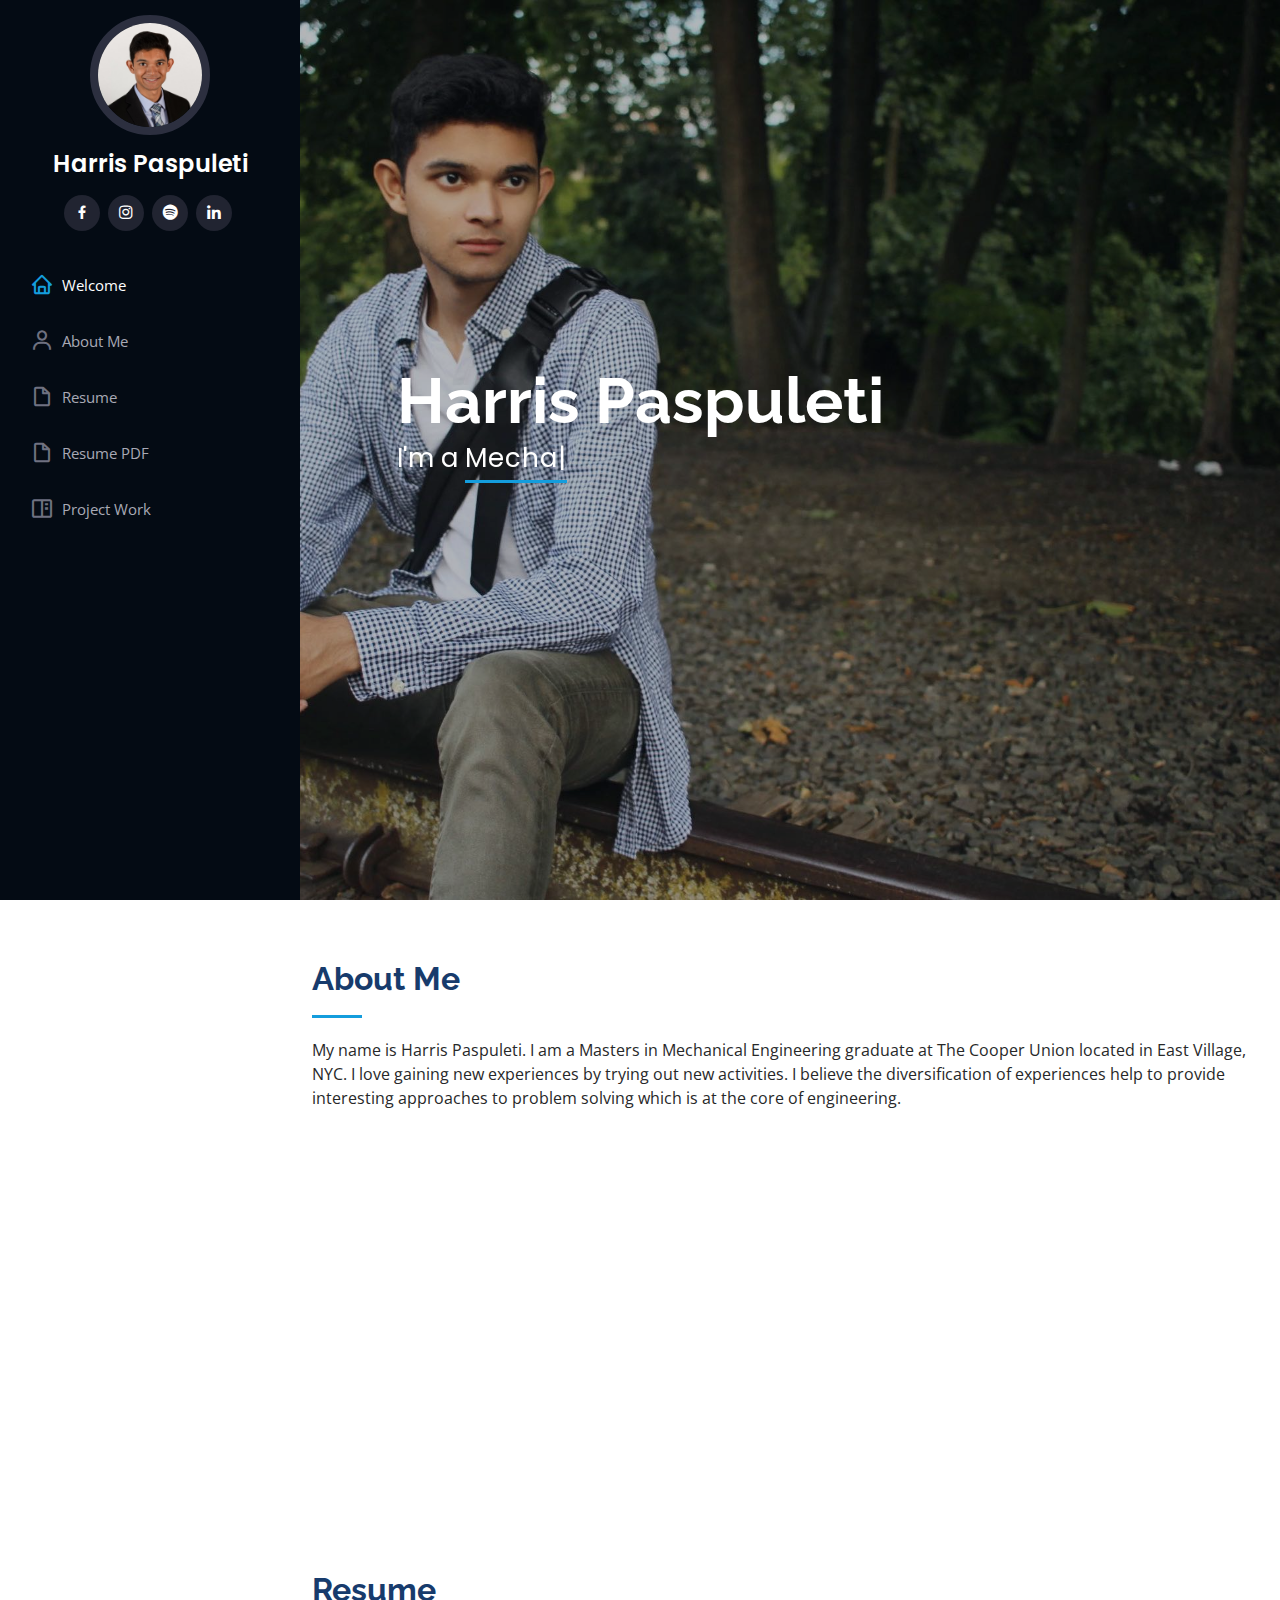
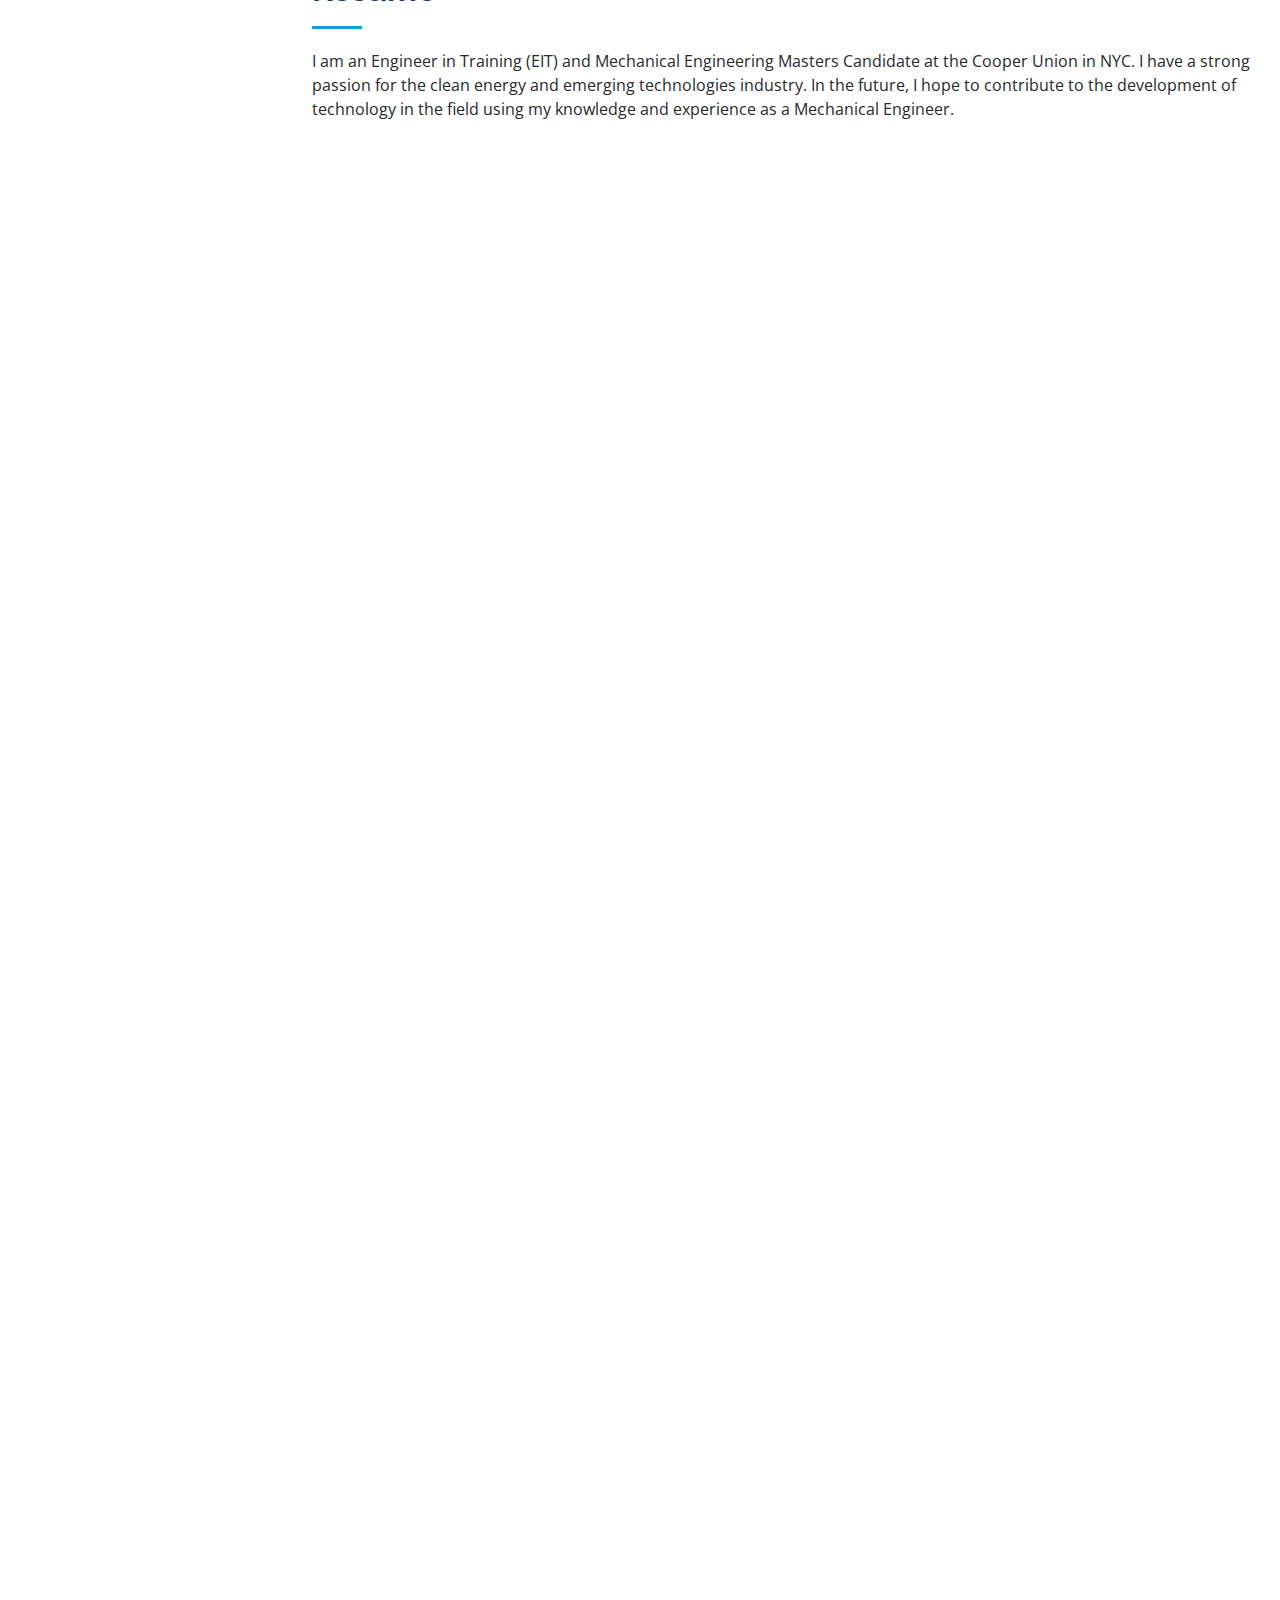
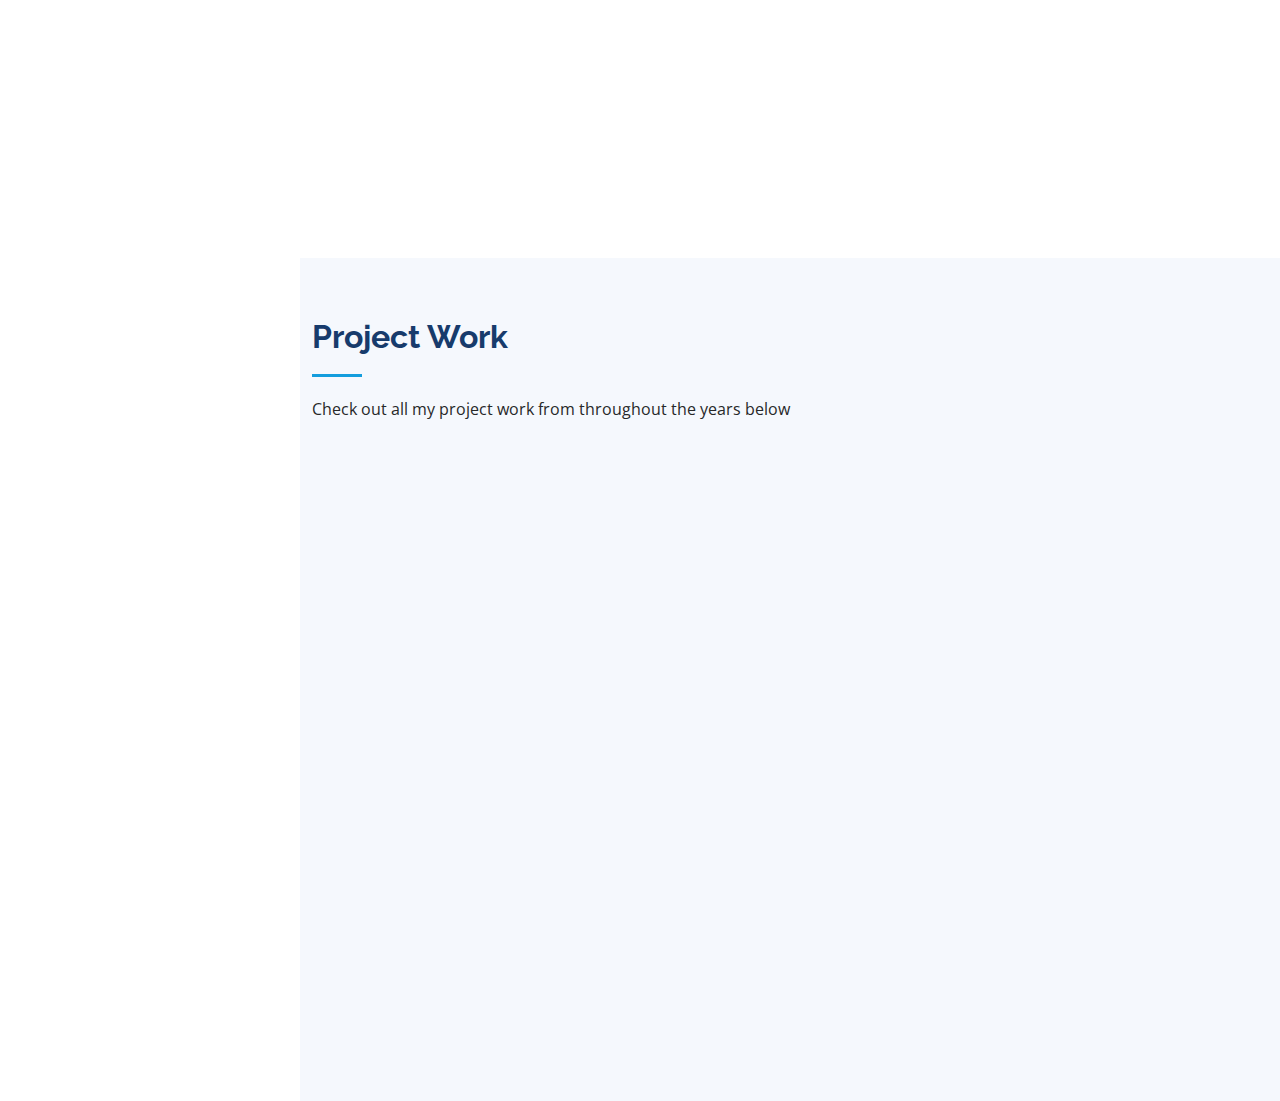
<file: index.html>
<!DOCTYPE html>
<html lang="en">

<head>

	<!-- Global site tag (gtag.js) - Google Analytics -->
<script async src="https://www.googletagmanager.com/gtag/js?id=G-LVFBW3X6BW"></script>
<script>
  window.dataLayer = window.dataLayer || [];
  function gtag(){dataLayer.push(arguments);}
  gtag('js', new Date());

  gtag('config', 'G-LVFBW3X6BW');
</script>
	
  <meta charset="utf-8">
  <meta content="width=device-width, initial-scale=1.0" name="viewport">

  <title>Harris Paspuleti</title>
  <meta content="" name="description">
  <meta content="" name="keywords">

  <!-- Favicons -->
  <link href="assets/img/favicon.ico" rel="icon">
  

  <!-- UNCHANGED Google Fonts -->
  <link href="https://fonts.googleapis.com/css?family=Open+Sans:300,300i,400,400i,600,600i,700,700i|Raleway:300,300i,400,400i,500,500i,600,600i,700,700i|Poppins:300,300i,400,400i,500,500i,600,600i,700,700i" rel="stylesheet">

  <!-- UNCHANGED Vendor CSS Files -->
  <link href="assets/vendor/aos/aos.css" rel="stylesheet">
  <link href="assets/vendor/bootstrap/css/bootstrap.min.css" rel="stylesheet">
  <link href="assets/vendor/bootstrap-icons/bootstrap-icons.css" rel="stylesheet">
  <link href="assets/vendor/boxicons/css/boxicons.min.css" rel="stylesheet">
  <link href="assets/vendor/glightbox/css/glightbox.min.css" rel="stylesheet">
  <link href="assets/vendor/swiper/swiper-bundle.min.css" rel="stylesheet">

  <!-- UNCHAGED Template Main CSS File -->
  <link href="assets/css/style.css" rel="stylesheet">

  <!-- =======================================================
  * Template Name: iPortfolio - v3.0.1
  * Template URL: https://bootstrapmade.com/iportfolio-bootstrap-portfolio-websites-template/
  * Author: BootstrapMade.com
  * License: https://bootstrapmade.com/license/
  ======================================================== -->
</head>

<body>

  <!-- ======= Mobile nav toggle button ======= -->
  <i class="bi bi-list mobile-nav-toggle d-xl-none"></i>

  <!-- ======= Header ======= -->
  <header id="header">
    <div class="d-flex flex-column">

      <div class="profile">
        <img src="assets/img/profile-img.jfif" alt="" class="img-fluid rounded-circle">
        <h1 class="text-light"><a href="index.html">Harris Paspuleti</a></h1>
        <div class="social-links mt-3 text-center">
          <a href="https://www.facebook.com/harris.paspuleti" class="facebook"><i class="bx bxl-facebook"></i></a>
          <a href="https://www.instagram.com/paspu_litty/" class="instagram"><i class="bx bxl-instagram"></i></a>
		  <a href="https://open.spotify.com/user/harris.paspuleti?si=lon7ifcKSuaYJnwD_OWwWg" class="spotify"><i class="bx bxl-spotify"></i></a>
          <a href="https://www.linkedin.com/in/harrispaspuleti/" class="linkedin"><i class="bx bxl-linkedin"></i></a>
		  
		  <!-- SOCIAL HANDLES NOT USED
		  <a href="#" class="twitter"><i class="bx bxl-twitter"></i></a>
		  <a href="#" class="google-plus"><i class="bx bxl-skype"></i></a>
		  -->
        </div>
      </div>

      <nav id="navbar" class="nav-menu navbar">
        <ul>
          <li><a href="#hero" class="nav-link scrollto active"><i class="bx bx-home"></i> <span>Welcome</span></a></li>
          <li><a href="#about" class="nav-link scrollto"><i class="bx bx-user"></i> <span>About Me</span></a></li>
          <li><a href="#resume" class="nav-link scrollto"><i class="bx bx-file-blank"></i> <span>Resume</span></a></li>
          <li><a href="Harris_Paspuleti_Resume.pdf" download="Harris_Paspuleti_Resume"><i class="bx bx-file-blank"></i> <span>Resume PDF</span></a></li>
		  <li><a href="#portfolio" class="nav-link scrollto"><i class="bx bx-book-content"></i> <span>Project Work</span></a></li>
<!--      UNUSED SECTIONS
		  <li><a href="#services" class="nav-link scrollto"><i class="bx bx-server"></i> <span>Services</span></a></li>
          <li><a href="#contact" class="nav-link scrollto"><i class="bx bx-envelope"></i> <span>Contact</span></a></li>
-->
		</ul>
      </nav><!-- .nav-menu -->
    </div>
  </header><!-- End Header -->

  <!-- ======= Hero Section ======= -->
  <section id="hero" class="d-flex flex-column justify-content-center align-items-center">
    <div class="hero-container" data-aos="fade-in">
      <h1>Harris Paspuleti</h1>
      <p>I'm a <span class="typed" data-typed-items="Mechanical Engineer, Math and Science Tutor, Student Banker, Resident Assistant, Designer, Fractal"></span></p>
    </div>
  </section><!-- End Hero -->

  <main id="main">

    <!-- ======= About Section ======= -->
    <section id="about" class="about">
      <div class="container">

        <div class="section-title">
          <h2>About Me</h2>
          <p>My name is Harris Paspuleti. I am a Masters in Mechanical Engineering graduate at The Cooper Union located in East Village, NYC. 
		  I love gaining new experiences by trying out new activities. I believe the diversification of experiences help to provide interesting approaches to problem solving which is
		  at the core of engineering.</p>
        </div>

        <div class="row">
          <div class="col-lg-4" data-aos="fade-right">
            <img src="assets/img/profile.JPG" class="img-fluid" alt="">
          </div>
          <div class="col-lg-8 pt-4 pt-lg-0 content" data-aos="fade-left">
            <h3>Mechanical Engineer</h3>
            <p class="font-italic">
              My passion for Mechanical Engineering lies in clean energy and emerging technologies. In the future, I hope to produce meaningful work that will aid in the development of clean energy technology.             
		</p>
			<!-- UNUSED ABOUT ME INFORMATION
            <div class="row">
              <div class="col-lg-6">
                <ul>
                  <li><i class="bi bi-chevron-right"></i> <strong>Birthday:</strong> <span>1 May 1995</span></li>
                  <li><i class="bi bi-chevron-right"></i> <strong>Website:</strong> <span>www.example.com</span></li>
                  <li><i class="bi bi-chevron-right"></i> <strong>Phone:</strong> <span>+123 456 7890</span></li>
                  <li><i class="bi bi-chevron-right"></i> <strong>City:</strong> <span>New York, USA</span></li>
                </ul>
              </div>
              <div class="col-lg-6">
                <ul>
                  <li><i class="bi bi-chevron-right"></i> <strong>Age:</strong> <span>30</span></li>
                  <li><i class="bi bi-chevron-right"></i> <strong>Degree:</strong> <span>Master</span></li>
                  <li><i class="bi bi-chevron-right"></i> <strong>PhEmailone:</strong> <span>email@example.com</span></li>
                  <li><i class="bi bi-chevron-right"></i> <strong>Freelance:</strong> <span>Available</span></li>
                </ul>
              </div>
            </div>
			-->
			<h3>Passions</h3>
            <p class="font-italic">
              In my free time, you can find me tutoring Math and Science topics to local highschool students, dancing hip-hop with my dance team, playing volleyball on my college club
			  team, or spending quality time with friends. My diverse hobbies are a reflection of myself as I enjoy mixing it up and not living the same day twice. I enjoy keeping myself
			  busy and observe that I produce more meaningful work in an organized environment.
            </p>
          </div>
        </div>

      </div>
    </section><!-- End About Section -->

    <!-- ======= Facts Section ======= -->
<!-- UNUSED SECTION
	<section id="facts" class="facts">
      <div class="container">

        <div class="section-title">
          <h2>Facts</h2>
          <p>Magnam dolores commodi suscipit. Necessitatibus eius consequatur ex aliquid fuga eum quidem. Sit sint consectetur velit. Quisquam quos quisquam cupiditate. Et nemo qui impedit suscipit alias ea. Quia fugiat sit in iste officiis commodi quidem hic quas.</p>
        </div>

        <div class="row no-gutters">

          <div class="col-lg-3 col-md-6 d-md-flex align-items-md-stretch" data-aos="fade-up">
            <div class="count-box">
              <i class="bi bi-emoji-smile"></i>
              <span data-purecounter-start="0" data-purecounter-end="232" data-purecounter-duration="1" class="purecounter"></span>
              <p><strong>Happy Clients</strong> consequuntur quae</p>
            </div>
          </div>

          <div class="col-lg-3 col-md-6 d-md-flex align-items-md-stretch" data-aos="fade-up" data-aos-delay="100">
            <div class="count-box">
              <i class="bi bi-journal-richtext"></i>
              <span data-purecounter-start="0" data-purecounter-end="521" data-purecounter-duration="1" class="purecounter"></span>
              <p><strong>Projects</strong> adipisci atque cum quia aut</p>
            </div>
          </div>

          <div class="col-lg-3 col-md-6 d-md-flex align-items-md-stretch" data-aos="fade-up" data-aos-delay="200">
            <div class="count-box">
              <i class="bi bi-headset"></i>
              <span data-purecounter-start="0" data-purecounter-end="1453" data-purecounter-duration="1" class="purecounter"></span>
              <p><strong>Hours Of Support</strong> aut commodi quaerat</p>
            </div>
          </div>

          <div class="col-lg-3 col-md-6 d-md-flex align-items-md-stretch" data-aos="fade-up" data-aos-delay="300">
            <div class="count-box">
              <i class="bi bi-people"></i>
              <span data-purecounter-start="0" data-purecounter-end="32" data-purecounter-duration="1" class="purecounter"></span>
              <p><strong>Hard Workers</strong> rerum asperiores dolor</p>
            </div>
          </div>

        </div>

      </div>
    </section>
END OF UNUSED SECTION --> 
	<!-- End Facts Section -->

    <!-- ======= Skills Section ======= -->
<!--BEGINNING OF UNUSED SECTION
    <section id="skills" class="skills section-bg">
      <div class="container">

        <div class="section-title">
          <h2>Skills</h2>
          <p>Magnam dolores commodi suscipit. Necessitatibus eius consequatur ex aliquid fuga eum quidem. Sit sint consectetur velit. Quisquam quos quisquam cupiditate. Et nemo qui impedit suscipit alias ea. Quia fugiat sit in iste officiis commodi quidem hic quas.</p>
        </div>

        <div class="row skills-content">

          <div class="col-lg-6" data-aos="fade-up">

            <div class="progress">
              <span class="skill">HTML <i class="val">100%</i></span>
              <div class="progress-bar-wrap">
                <div class="progress-bar" role="progressbar" aria-valuenow="100" aria-valuemin="0" aria-valuemax="100"></div>
              </div>
            </div>

            <div class="progress">
              <span class="skill">CSS <i class="val">90%</i></span>
              <div class="progress-bar-wrap">
                <div class="progress-bar" role="progressbar" aria-valuenow="90" aria-valuemin="0" aria-valuemax="100"></div>
              </div>
            </div>

            <div class="progress">
              <span class="skill">JavaScript <i class="val">75%</i></span>
              <div class="progress-bar-wrap">
                <div class="progress-bar" role="progressbar" aria-valuenow="75" aria-valuemin="0" aria-valuemax="100"></div>
              </div>
            </div>

          </div>

          <div class="col-lg-6" data-aos="fade-up" data-aos-delay="100">

            <div class="progress">
              <span class="skill">PHP <i class="val">80%</i></span>
              <div class="progress-bar-wrap">
                <div class="progress-bar" role="progressbar" aria-valuenow="80" aria-valuemin="0" aria-valuemax="100"></div>
              </div>
            </div>

            <div class="progress">
              <span class="skill">WordPress/CMS <i class="val">90%</i></span>
              <div class="progress-bar-wrap">
                <div class="progress-bar" role="progressbar" aria-valuenow="90" aria-valuemin="0" aria-valuemax="100"></div>
              </div>
            </div>

            <div class="progress">
              <span class="skill">Photoshop <i class="val">55%</i></span>
              <div class="progress-bar-wrap">
                <div class="progress-bar" role="progressbar" aria-valuenow="55" aria-valuemin="0" aria-valuemax="100"></div>
              </div>
            </div>

          </div>

        </div>

      </div>
    </section>
END OF UNUSED SECTION-->
	<!-- End Skills Section -->

    <!-- ======= Resume Section ======= -->
    <section id="resume" class="resume">
      <div class="container">

        <div class="section-title">
          <h2>Resume</h2>
          <p>I am an Engineer in Training (EIT) and Mechanical Engineering Masters Candidate at the Cooper Union in NYC. I have a strong passion for the clean energy and emerging technologies industry. In the future, I hope to contribute to the development of technology in the field using my knowledge
		  and experience as a Mechanical Engineer. </p>
        </div>

        <div class="row">
          <div class="col-lg-6" data-aos="fade-up">
            <h3 class="resume-title">Sumary</h3>
            <div class="resume-item pb-0">
              <h4>Harris Paspuleti</h4>
              <p><em>Innovative and goal-driven Mechanical Engineer with 1+ year of experience in Mechanical, Electrical, and Plumbing construction design from initial concept to final, polished deliverable.</em></p>
              <ul>
                <li>Located in the Tri-State Area</li>
                <li>(973) 902-6585</li>
                <li>paspul@cooper.edu</li>
              </ul>
            </div>

            <h3 class="resume-title">Education</h3>
			<div class="resume-item">
              <h4>Master of Engineering in Mechanical Engineering</h4>
              <h5>2021 - 2022</h5>
              <p><em>The Cooper Union, New York, NY</em></p>
              <p>Obtained a Master's Degree in Mechanical Engineering in May 2022. </p>
            </div
			<!-- Literally have no clue why I need to include this below -->
            <div class="resume-item">
              <h4>Bachelor of Engineering in Mechanical Engineering</h4>
              <h5>2017 - 2021</h5>
              <p><em>The Cooper Union, New York, NY</em></p>
              <p>Awarded a Half-Tuition and the Estelle Daniel Maggin Scholarship. Developed a fundamental understanding of mechanical engineering and explored a variety of robotics related courses.</p>
            </div>
            <div class="resume-item">
              <h4>High School Graduate</h4>
              <h5>2013 - 2017</h5>
              <p><em>Livingston Highschool, Livingston, NJ</em></p>
              <p>High honor roll student. Competed in FIRST Tech Challenge Robotics competition, Science Olympiad, and Future Business Leaders of America
			  competitions on the World, State, and National level respectively.</p>
            </div>
          </div>
          <div class="col-lg-6" data-aos="fade-up" data-aos-delay="100">
            <h3 class="resume-title">Professional Experience</h3>
            <div class="resume-item">
              <h4>Mechanical Engineer</h4>
              <h5>May 2021 - Present</h5>
              <p><em>Jacobs Engineering Group, New York, NY </em></p>
              <ul>
                <li>Design self-sanitizing HVAC systems for 10 COVID-19 testing and vaccination sites in the NYC region.</li>
                <li>Conduct and document multidisciplinary tunnel and fire life safety reports.</li>
                <li>Use BIM software to design and catalog NYC metro networks.</li>
              </ul>
            </div>
		  
            <div class="resume-item">
              <h4>Engineering Aid</h4>
              <h5>May 2020 - May 2021</h5>
              <p><em>The Port Authority of New York &amp New Jersey, New York, NY </em></p>
              <ul>
                <li>Develop ”As Built” drawings and keep track of progress of the site through Daily Narratives and pictures.</li>
                <li>Manage in field operations and contractors at the World Trade Center site.</li>
                <li>Conduct monthly audits for a $1,500,000 Work Order.</li>
                <li>Process time and material slips for contractors.</li>
              </ul>
            </div>
		  
            <div class="resume-item">
              <h4>Resident Assistant</h4>
              <h5>June 2020 - Present</h5>
              <p><em>Cooper Union Residence Hall, New York, NY</em></p>
              <ul>
                <li>Assist in supervising residents and responding to complaints,reports,requests and emergencies.</li>
                <li>Facilitates resolution of disagreements between residents.</li>
                <li>Enforces university and residence hallrules and regulations.</li>
                </ul>
            </div>
			<div class="resume-item">
              <h4>Student Banker</h4>
              <h5>March 2020 - Present</h5>
              <p><em>Cooper Union Student Affairs Office, New York, NY</em></p>
              <ul>
                <li>Allocate a budget of $75,000 to over 50 college clubs.</li>
                <li>Manage reimbursement and funding requests throughout the year.</li>
                <li>Update online platform to convey news and policy changes.</li>
                </ul>
            </div>
			<div class="resume-item">
              <h4>Math &amp Science Tutor</h4>
              <h5>September 2018 - Present</h5>
              <p><em>Grace Church School, New York, NY</em></p>
              <ul>
                <li>Tutor high school students in STEM related subjects.</li>
                <li>Maintain a continuous and detailed record of students’ progress.</li>
                <li>Suggest alternative methods to help students comprehend their coursework.</li>
				<li>Specialization in advanced physics and all courses of math.</li>
                </ul>
            </div>
          </div>
        </div>

      </div>
    </section><!-- End Resume Section -->

    <!-- ======= Portfolio Section ======= -->
    <section id="portfolio" class="portfolio section-bg">
      <div class="container">

        <div class="section-title">
          <h2>Project Work</h2>
          <p>Check out all my project work from throughout the years below</p>
        </div>

        <div class="row" data-aos="fade-up">
          <div class="col-lg-12 d-flex justify-content-center">
            <ul id="portfolio-flters">
              <li data-filter="*" class="filter-active">All</li>
              <li data-filter=".filter-Cooper">Cooper Union</li>
              <li data-filter=".filter-Livingston">Highschool</li>
              <li data-filter=".filter-Fun">Fun</li>
            </ul>
          </div>
        </div>

        <div class="row portfolio-container" data-aos="fade-up" data-aos-delay="100">
<!-- W-airable AIR QUALITY MONITOR INVENTION FACTORY -->
          <div class="col-lg-4 col-md-6 portfolio-item filter-Cooper">
            <div class="portfolio-wrap">
              <img src="assets/img/portfolio/portfolio-wairable.JPG" class="img-fluid" alt="">
              <div class="portfolio-links">
                <a href="assets/img/portfolio/portfolio-wairable.JPG" data-gallery="portfolioGallery" class="portfolio-lightbox" title="Designed, invented, and patented the W-airable Air Quality Monitor to aid first responders in hazardous environments"><i class="bx bx-plus"></i></a>
                <a href="portfolio-wairable.html" title="W-airable Air Quality Monitor"><i class="bx bx-link"></i></a>
              </div>
            </div>
          </div>
<!-- LANCER ROBOTICS -->
          <div class="col-lg-4 col-md-6 portfolio-item filter-Livingston">
            <div class="portfolio-wrap">
              <img src="assets/img/portfolio/portfolio-ftcrobot.jpg" class="img-fluid" alt="">
              <div class="portfolio-links">
                <a href="assets/img/portfolio/portfolio-ftcrobot.jpg" data-gallery="portfolioGallery" class="portfolio-lightbox" title="FTC World Competition 3 time Think Award winner 2015-2017"><i class="bx bx-plus"></i></a>
                <a href="portfolio-robotics.html" title="FTC Robotics"><i class="bx bx-link"></i></a>
              </div>
            </div>
          </div>
<!-- COOPER RUBIK'S CUBE -->
          <div class="col-lg-4 col-md-6 portfolio-item filter-Cooper">
            <div class="portfolio-wrap">
              <img src="assets/img/portfolio/portfolio-coopercube.jpg" class="img-fluid" alt="">
              <div class="portfolio-links">
                <a href="assets/img/portfolio/portfolio-coopercube.jpg" data-gallery="portfolioGallery" class="portfolio-lightbox" title="Manufacturer on Cooper Union's World Record Rubik's Cube Project"><i class="bx bx-plus"></i></a>
                <a href="portfolio-coopercube.html" title="Cooper Union World Record Rubik's Cube Project"><i class="bx bx-link"></i></a>
              </div>
            </div>
          </div>
<!-- TRANSTIBIAL PROSTHETIC LEG -->
          <div class="col-lg-4 col-md-6 portfolio-item filter-Cooper">
            <div class="portfolio-wrap">
              <img src="assets/img/portfolio/portfolio-prosthetic.png" class="img-fluid" alt="">
              <div class="portfolio-links">
                <a href="assets/img/portfolio/portfolio-prosthetic.png" data-gallery="portfolioGallery" class="portfolio-lightbox" title="Developed a Low-Cost Transtibial Prosthetic Leg for patients in Soroti, Uganda"><i class="bx bx-plus"></i></a>
                <a href="portfolio-prosthetic.html" title="Transtibial Prosthetic Leg"><i class="bx bx-link"></i></a>
              </div>
            </div>
          </div>
<!-- PRINCETON MEDICAL HACKATHON -->
          <div class="col-lg-4 col-md-6 portfolio-item filter-Cooper">
            <div class="portfolio-wrap">
              <img src="assets/img/portfolio/portfolio-blink.PNG" class="img-fluid" alt="">
              <div class="portfolio-links">
                <a href="assets/img/portfolio/portfolio-blink.PNG" data-gallery="portfolioGallery" class="portfolio-lightbox" title=" Winner of Princeton Medical Hackathon with Blink. Blink applies facial recognition software to aid therapists with computational neuroscience diagnosis"><i class="bx bx-plus"></i></a>
                <a href="portfolio-blink.html" title="Princeton Medical Hackathon"><i class="bx bx-link"></i></a>
              </div>
            </div>
          </div>
<!-- AUTONOMOUS MOBILE ROBOTS -->
          <div class="col-lg-4 col-md-6 portfolio-item filter-Cooper">
            <div class="portfolio-wrap">
              <img src="assets/img/portfolio/portfolio-amr.png" class="img-fluid" alt="">
              <div class="portfolio-links">
                <a href="assets/img/portfolio/portfolio-amr.png" data-gallery="portfolioGallery" class="portfolio-lightbox" title="Designed a fully autonomous mobile robot for class battle bot competition"><i class="bx bx-plus"></i></a>
                <a href="portfolio-amr.html" title="Autonomous Mobile Robots"><i class="bx bx-link"></i></a>
              </div>
            </div>
          </div>
      </div>
    </section><!-- End Portfolio Section -->

  </main><!-- End #main -->
  <a href="#" class="back-to-top d-flex align-items-center justify-content-center"><i class="bi bi-arrow-up-short"></i></a>

  <!-- Vendor JS Files -->
  <script src="assets/vendor/aos/aos.js"></script>
  <script src="assets/vendor/bootstrap/js/bootstrap.bundle.min.js"></script>
  <script src="assets/vendor/glightbox/js/glightbox.min.js"></script>
  <script src="assets/vendor/isotope-layout/isotope.pkgd.min.js"></script>
  <script src="assets/vendor/php-email-form/validate.js"></script>
  <script src="assets/vendor/purecounter/purecounter.js"></script>
  <script src="assets/vendor/swiper/swiper-bundle.min.js"></script>
  <script src="assets/vendor/typed.js/typed.min.js"></script>
  <script src="assets/vendor/waypoints/noframework.waypoints.js"></script>

  <!-- Template Main JS File -->
  <script src="assets/js/main.js"></script>
 
</body>

</html>
</file>
<file: assets/css/style.css>
/**
* Template Name: iPortfolio - v3.0.1
* Template URL: https://bootstrapmade.com/iportfolio-bootstrap-portfolio-websites-template/
* Author: BootstrapMade.com
* License: https://bootstrapmade.com/license/
*/

/*--------------------------------------------------------------
# General
--------------------------------------------------------------*/
body {
  font-family: "Open Sans", sans-serif;
  color: #272829;
}

a {
  color: #149ddd;
  text-decoration: none;
}

a:hover {
  color: #37b3ed;
  text-decoration: none;
}

h1, h2, h3, h4, h5, h6 {
  font-family: "Raleway", sans-serif;
}

/*--------------------------------------------------------------
# Back to top button
--------------------------------------------------------------*/
.back-to-top {
  position: fixed;
  visibility: hidden;
  opacity: 0;
  right: 15px;
  bottom: 15px;
  z-index: 996;
  background: #149ddd;
  width: 40px;
  height: 40px;
  border-radius: 50px;
  transition: all 0.4s;
}

.back-to-top i {
  font-size: 28px;
  color: #fff;
  line-height: 0;
}

.back-to-top:hover {
  background: #2eafec;
  color: #fff;
}

.back-to-top.active {
  visibility: visible;
  opacity: 1;
}

/*--------------------------------------------------------------
# Header
--------------------------------------------------------------*/
#header {
  position: fixed;
  top: 0;
  left: 0;
  bottom: 0;
  width: 300px;
  transition: all ease-in-out 0.5s;
  z-index: 9997;
  transition: all 0.5s;
  padding: 0 15px;
  background: #040b14;
  overflow-y: auto;
}

#header .profile img {
  margin: 15px auto;
  display: block;
  width: 120px;
  border: 8px solid #2c2f3f;
}

#header .profile h1 {
  font-size: 24px;
  margin: 0;
  padding: 0;
  font-weight: 600;
  -moz-text-align-last: center;
  text-align-last: center;
  font-family: "Poppins", sans-serif;
}

#header .profile h1 a, #header .profile h1 a:hover {
  color: #fff;
  text-decoration: none;
}

#header .profile .social-links a {
  font-size: 18px;
  display: inline-block;
  background: #212431;
  color: #fff;
  line-height: 1;
  padding: 8px 0;
  margin-right: 4px;
  border-radius: 50%;
  text-align: center;
  width: 36px;
  height: 36px;
  transition: 0.3s;
}

#header .profile .social-links a:hover {
  background: #149ddd;
  color: #fff;
  text-decoration: none;
}

#main {
  margin-left: 300px;
}

@media (max-width: 1199px) {
  #header {
    left: -300px;
  }
  #main {
    margin-left: 0;
  }
}

/*--------------------------------------------------------------
# Navigation Menu
--------------------------------------------------------------*/
/* Desktop Navigation */
.nav-menu {
  padding: 30px 0 0 0;
}

.nav-menu * {
  margin: 0;
  padding: 0;
  list-style: none;
}

.nav-menu > ul > li {
  position: relative;
  white-space: nowrap;
}

.nav-menu a {
  display: flex;
  align-items: center;
  color: #a8a9b4;
  padding: 12px 15px;
  margin-bottom: 8px;
  transition: 0.3s;
  font-size: 15px;
}

.nav-menu a i {
  font-size: 24px;
  padding-right: 8px;
  color: #6f7180;
}

.nav-menu a:hover, .nav-menu .active, .nav-menu li:hover > a {
  text-decoration: none;
  color: #fff;
}

.nav-menu a:hover i, .nav-menu .active i, .nav-menu li:hover > a i {
  color: #149ddd;
}

/* Mobile Navigation */
.mobile-nav-toggle {
  position: fixed;
  right: 15px;
  top: 15px;
  z-index: 9998;
  border: 0;
  font-size: 24px;
  transition: all 0.4s;
  outline: none !important;
  background-color: #149ddd;
  color: #fff;
  width: 40px;
  height: 40px;
  display: inline-flex;
  align-items: center;
  justify-content: center;
  line-height: 0;
  border-radius: 50px;
  cursor: pointer;
}

.mobile-nav-active {
  overflow: hidden;
}

.mobile-nav-active #header {
  left: 0;
}

/*--------------------------------------------------------------
# Hero Section
--------------------------------------------------------------*/
#hero {
  width: 100%;
  height: 100vh;
  background: url("../img/hero-bg.jpg") top center;
  background-size: cover;
}

#hero:before {
  content: "";
  background: rgba(5, 13, 24, 0.3);
  position: absolute;
  bottom: 0;
  top: 0;
  left: 0;
  right: 0;
  z-index: 1;
}

#hero .hero-container {
  position: relative;
  z-index: 2;
  min-width: 300px;
}

#hero h1 {
  margin: 0 0 10px 0;
  font-size: 64px;
  font-weight: 700;
  line-height: 56px;
  color: #fff;
}

#hero p {
  color: #fff;
  margin-bottom: 50px;
  font-size: 26px;
  font-family: "Poppins", sans-serif;
}

#hero p span {
  color: #fff;
  padding-bottom: 4px;
  letter-spacing: 1px;
  border-bottom: 3px solid #149ddd;
}

@media (min-width: 1024px) {
  #hero {
    background-attachment: fixed;
  }
}

@media (max-width: 768px) {
  #hero h1 {
    font-size: 28px;
    line-height: 36px;
  }
  #hero h2 {
    font-size: 18px;
    line-height: 24px;
    margin-bottom: 30px;
  }
}

/*--------------------------------------------------------------
# Sections General
--------------------------------------------------------------*/
section {
  padding: 60px 0;
  overflow: hidden;
}

.section-bg {
  background: #f5f8fd;
}

.section-title {
  padding-bottom: 30px;
}

.section-title h2 {
  font-size: 32px;
  font-weight: bold;
  margin-bottom: 20px;
  padding-bottom: 20px;
  position: relative;
  color: #173b6c;
}

.section-title h2::after {
  content: '';
  position: absolute;
  display: block;
  width: 50px;
  height: 3px;
  background: #149ddd;
  bottom: 0;
  left: 0;
}

.section-title p {
  margin-bottom: 0;
}

/*--------------------------------------------------------------
# About
--------------------------------------------------------------*/
.about .content h3 {
  font-weight: 700;
  font-size: 26px;
  color: #173b6c;
}

.about .content ul {
  list-style: none;
  padding: 0;
}

.about .content ul li {
  margin-bottom: 20px;
  display: flex;
  align-items: center;
}

.about .content ul strong {
  margin-right: 10px;
}

.about .content ul i {
  font-size: 16px;
  margin-right: 5px;
  color: #149ddd;
  line-height: 0;
}

.about .content p:last-child {
  margin-bottom: 0;
}

/*--------------------------------------------------------------
# Facts
--------------------------------------------------------------*/
.facts {
  padding-bottom: 30px;
}

.facts .count-box {
  padding: 30px;
  width: 100%;
}

.facts .count-box i {
  display: block;
  font-size: 44px;
  color: #149ddd;
  float: left;
  line-height: 0;
}

.facts .count-box span {
  font-size: 48px;
  line-height: 40px;
  display: block;
  font-weight: 700;
  color: #050d18;
  margin-left: 60px;
}

.facts .count-box p {
  padding: 15px 0 0 0;
  margin: 0 0 0 60px;
  font-family: "Raleway", sans-serif;
  font-size: 14px;
  color: #122f57;
}

.facts .count-box a {
  font-weight: 600;
  display: block;
  margin-top: 20px;
  color: #122f57;
  font-size: 15px;
  font-family: "Poppins", sans-serif;
  transition: ease-in-out 0.3s;
}

.facts .count-box a:hover {
  color: #1f5297;
}

/*--------------------------------------------------------------
# Akills
--------------------------------------------------------------*/
.skills .progress {
  height: 60px;
  display: block;
  background: none;
  border-radius: 0;
}

.skills .progress .skill {
  padding: 0;
  margin: 0 0 6px 0;
  text-transform: uppercase;
  display: block;
  font-weight: 600;
  font-family: "Poppins", sans-serif;
  color: #050d18;
}

.skills .progress .skill .val {
  float: right;
  font-style: normal;
}

.skills .progress-bar-wrap {
  background: #dce8f8;
  height: 10px;
}

.skills .progress-bar {
  width: 1px;
  height: 10px;
  transition: .9s;
  background-color: #149ddd;
}

/*--------------------------------------------------------------
# Resume
--------------------------------------------------------------*/
.resume .resume-title {
  font-size: 26px;
  font-weight: 700;
  margin-top: 20px;
  margin-bottom: 20px;
  color: #050d18;
}

.resume .resume-item {
  padding: 0 0 20px 20px;
  margin-top: -2px;
  border-left: 2px solid #1f5297;
  position: relative;
}

.resume .resume-item h4 {
  line-height: 18px;
  font-size: 18px;
  font-weight: 600;
  text-transform: uppercase;
  font-family: "Poppins", sans-serif;
  color: #050d18;
  margin-bottom: 10px;
}

.resume .resume-item h5 {
  font-size: 16px;
  background: #e4edf9;
  padding: 5px 15px;
  display: inline-block;
  font-weight: 600;
  margin-bottom: 10px;
}

.resume .resume-item ul {
  padding-left: 20px;
}

.resume .resume-item ul li {
  padding-bottom: 10px;
}

.resume .resume-item:last-child {
  padding-bottom: 0;
}

.resume .resume-item::before {
  content: "";
  position: absolute;
  width: 16px;
  height: 16px;
  border-radius: 50px;
  left: -9px;
  top: 0;
  background: #fff;
  border: 2px solid #1f5297;
}

/*--------------------------------------------------------------
# Portfolio
--------------------------------------------------------------*/
.portfolio .portfolio-item {
  margin-bottom: 30px;
}

.portfolio #portfolio-flters {
  padding: 0;
  margin: 0 auto 35px auto;
  list-style: none;
  text-align: center;
  background: #fff;
  border-radius: 50px;
  padding: 2px 15px;
}

.portfolio #portfolio-flters li {
  cursor: pointer;
  display: inline-block;
  padding: 10px 15px 8px 15px;
  font-size: 14px;
  font-weight: 600;
  line-height: 1;
  text-transform: uppercase;
  color: #272829;
  margin-bottom: 5px;
  transition: all 0.3s ease-in-out;
}

.portfolio #portfolio-flters li:hover, .portfolio #portfolio-flters li.filter-active {
  color: #149ddd;
}

.portfolio #portfolio-flters li:last-child {
  margin-right: 0;
}

.portfolio .portfolio-wrap {
  transition: 0.3s;
  position: relative;
  overflow: hidden;
  z-index: 1;
}

.portfolio .portfolio-wrap::before {
  content: "";
  background: rgba(255, 255, 255, 0.5);
  position: absolute;
  left: 0;
  right: 0;
  top: 0;
  bottom: 0;
  transition: all ease-in-out 0.3s;
  z-index: 2;
  opacity: 0;
}

.portfolio .portfolio-wrap .portfolio-links {
  opacity: 1;
  left: 0;
  right: 0;
  bottom: -60px;
  z-index: 3;
  position: absolute;
  transition: all ease-in-out 0.3s;
  display: flex;
  justify-content: center;
}

.portfolio .portfolio-wrap .portfolio-links a {
  color: #fff;
  font-size: 28px;
  text-align: center;
  background: rgba(20, 157, 221, 0.75);
  transition: 0.3s;
  width: 50%;
}

.portfolio .portfolio-wrap .portfolio-links a:hover {
  background: rgba(20, 157, 221, 0.95);
}

.portfolio .portfolio-wrap .portfolio-links a + a {
  border-left: 1px solid #37b3ed;
}

.portfolio .portfolio-wrap:hover::before {
  top: 0;
  left: 0;
  right: 0;
  bottom: 0;
  opacity: 1;
}

.portfolio .portfolio-wrap:hover .portfolio-links {
  opacity: 1;
  bottom: 0;
}

/*--------------------------------------------------------------
# Portfolio Details
--------------------------------------------------------------*/
.portfolio-details {
  padding-top: 40px;
}

.portfolio-details .portfolio-details-slider img {
  width: 100%;
}

.portfolio-details .portfolio-details-slider .swiper-pagination {
  margin-top: 20px;
  position: relative;
}

.portfolio-details .portfolio-details-slider .swiper-pagination .swiper-pagination-bullet {
  width: 12px;
  height: 12px;
  background-color: #fff;
  opacity: 1;
  border: 1px solid #149ddd;
}

.portfolio-details .portfolio-details-slider .swiper-pagination .swiper-pagination-bullet-active {
  background-color: #149ddd;
}

.portfolio-details .portfolio-info {
  padding: 30px;
  box-shadow: 0px 0 30px rgba(5, 13, 24, 0.08);
}

.portfolio-details .portfolio-info h3 {
  font-size: 22px;
  font-weight: 700;
  margin-bottom: 20px;
  padding-bottom: 20px;
  border-bottom: 1px solid #eee;
}

.portfolio-details .portfolio-info ul {
  list-style: none;
  padding: 0;
  font-size: 15px;
}

.portfolio-details .portfolio-info ul li + li {
  margin-top: 10px;
}

.portfolio-details .portfolio-description {
  padding-top: 30px;
}

.portfolio-details .portfolio-description h2 {
  font-size: 26px;
  font-weight: 700;
  margin-bottom: 20px;
}

.portfolio-details .portfolio-description p {
  padding: 0;
}

/*--------------------------------------------------------------
# Services
--------------------------------------------------------------*/
.services .icon-box {
  margin-bottom: 20px;
}

.services .icon {
  float: left;
  display: flex;
  align-items: center;
  justify-content: center;
  width: 54px;
  height: 54px;
  background: #149ddd;
  border-radius: 50%;
  transition: 0.5s;
  border: 1px solid #149ddd;
}

.services .icon i {
  color: #fff;
  font-size: 24px;
  line-height: 0;
}

.services .icon-box:hover .icon {
  background: #fff;
}

.services .icon-box:hover .icon i {
  color: #149ddd;
}

.services .title {
  margin-left: 80px;
  font-weight: 700;
  margin-bottom: 15px;
  font-size: 18px;
}

.services .title a {
  color: #343a40;
}

.services .title a:hover {
  color: #149ddd;
}

.services .description {
  margin-left: 80px;
  line-height: 24px;
  font-size: 14px;
}

/*--------------------------------------------------------------
# Testimonials
--------------------------------------------------------------*/
.testimonials .testimonial-item {
  box-sizing: content-box;
  text-align: center;
  min-height: 320px;
}

.testimonials .testimonial-item .testimonial-img {
  width: 90px;
  border-radius: 50%;
  margin: 0 auto;
}

.testimonials .testimonial-item h3 {
  font-size: 18px;
  font-weight: bold;
  margin: 10px 0 5px 0;
  color: #111;
}

.testimonials .testimonial-item h4 {
  font-size: 14px;
  color: #999;
  margin: 0;
}

.testimonials .testimonial-item .quote-icon-left, .testimonials .testimonial-item .quote-icon-right {
  color: #c3e8fa;
  font-size: 26px;
}

.testimonials .testimonial-item .quote-icon-left {
  display: inline-block;
  left: -5px;
  position: relative;
}

.testimonials .testimonial-item .quote-icon-right {
  display: inline-block;
  right: -5px;
  position: relative;
  top: 10px;
}

.testimonials .testimonial-item p {
  font-style: italic;
  margin: 0 15px 15px 15px;
  padding: 20px;
  background: #fff;
  position: relative;
  margin-bottom: 35px;
  border-radius: 6px;
  box-shadow: 0px 2px 15px rgba(0, 0, 0, 0.1);
}

.testimonials .testimonial-item p::after {
  content: "";
  width: 0;
  height: 0;
  border-top: 20px solid #fff;
  border-right: 20px solid transparent;
  border-left: 20px solid transparent;
  position: absolute;
  bottom: -20px;
  left: calc(50% - 20px);
}

.testimonials .swiper-pagination {
  margin-top: 20px;
  position: relative;
}

.testimonials .swiper-pagination .swiper-pagination-bullet {
  width: 12px;
  height: 12px;
  background-color: #fff;
  opacity: 1;
  border: 1px solid #149ddd;
}

.testimonials .swiper-pagination .swiper-pagination-bullet-active {
  background-color: #149ddd;
}

/*--------------------------------------------------------------
# Contact
--------------------------------------------------------------*/
.contact {
  padding-bottom: 130px;
}

.contact .info {
  padding: 30px;
  background: #fff;
  width: 100%;
  box-shadow: 0 0 24px 0 rgba(0, 0, 0, 0.12);
}

.contact .info i {
  font-size: 20px;
  color: #149ddd;
  float: left;
  width: 44px;
  height: 44px;
  background: #dff3fc;
  display: flex;
  justify-content: center;
  align-items: center;
  border-radius: 50px;
  transition: all 0.3s ease-in-out;
}

.contact .info h4 {
  padding: 0 0 0 60px;
  font-size: 22px;
  font-weight: 600;
  margin-bottom: 5px;
  color: #050d18;
}

.contact .info p {
  padding: 0 0 10px 60px;
  margin-bottom: 20px;
  font-size: 14px;
  color: #173b6c;
}

.contact .info .email p {
  padding-top: 5px;
}

.contact .info .social-links {
  padding-left: 60px;
}

.contact .info .social-links a {
  font-size: 18px;
  display: inline-block;
  background: #333;
  color: #fff;
  line-height: 1;
  padding: 8px 0;
  border-radius: 50%;
  text-align: center;
  width: 36px;
  height: 36px;
  transition: 0.3s;
  margin-right: 10px;
}

.contact .info .social-links a:hover {
  background: #149ddd;
  color: #fff;
}

.contact .info .email:hover i, .contact .info .address:hover i, .contact .info .phone:hover i {
  background: #149ddd;
  color: #fff;
}

.contact .php-email-form {
  width: 100%;
  padding: 30px;
  background: #fff;
  box-shadow: 0 0 24px 0 rgba(0, 0, 0, 0.12);
}

.contact .php-email-form .form-group {
  padding-bottom: 8px;
}

.contact .php-email-form .validate {
  display: none;
  color: red;
  margin: 0 0 15px 0;
  font-weight: 400;
  font-size: 13px;
}

.contact .php-email-form .error-message {
  display: none;
  color: #fff;
  background: #ed3c0d;
  text-align: left;
  padding: 15px;
  font-weight: 600;
}

.contact .php-email-form .error-message br + br {
  margin-top: 25px;
}

.contact .php-email-form .sent-message {
  display: none;
  color: #fff;
  background: #18d26e;
  text-align: center;
  padding: 15px;
  font-weight: 600;
}

.contact .php-email-form .loading {
  display: none;
  background: #fff;
  text-align: center;
  padding: 15px;
}

.contact .php-email-form .loading:before {
  content: "";
  display: inline-block;
  border-radius: 50%;
  width: 24px;
  height: 24px;
  margin: 0 10px -6px 0;
  border: 3px solid #18d26e;
  border-top-color: #eee;
  -webkit-animation: animate-loading 1s linear infinite;
  animation: animate-loading 1s linear infinite;
}

.contact .php-email-form .form-group {
  margin-bottom: 15px;
}

.contact .php-email-form label {
  padding-bottom: 8px;
}

.contact .php-email-form input, .contact .php-email-form textarea {
  border-radius: 0;
  box-shadow: none;
  font-size: 14px;
}

.contact .php-email-form input {
  height: 44px;
}

.contact .php-email-form textarea {
  padding: 10px 15px;
}

.contact .php-email-form button[type="submit"] {
  background: #149ddd;
  border: 0;
  padding: 10px 24px;
  color: #fff;
  transition: 0.4s;
  border-radius: 4px;
}

.contact .php-email-form button[type="submit"]:hover {
  background: #37b3ed;
}

@-webkit-keyframes animate-loading {
  0% {
    transform: rotate(0deg);
  }
  100% {
    transform: rotate(360deg);
  }
}

@keyframes animate-loading {
  0% {
    transform: rotate(0deg);
  }
  100% {
    transform: rotate(360deg);
  }
}

/*--------------------------------------------------------------
# Breadcrumbs
--------------------------------------------------------------*/
.breadcrumbs {
  padding: 20px 0;
  background: #f9f9f9;
}

.breadcrumbs h2 {
  font-size: 26px;
  font-weight: 300;
}

.breadcrumbs ol {
  display: flex;
  flex-wrap: wrap;
  list-style: none;
  padding: 0;
  margin: 0;
  font-size: 15px;
}

.breadcrumbs ol li + li {
  padding-left: 10px;
}

.breadcrumbs ol li + li::before {
  display: inline-block;
  padding-right: 10px;
  color: #0e2442;
  content: "/";
}

@media (max-width: 768px) {
  .breadcrumbs .d-flex {
    display: block !important;
  }
  .breadcrumbs ol {
    display: block;
  }
  .breadcrumbs ol li {
    display: inline-block;
  }
}

/*--------------------------------------------------------------
# Footer
--------------------------------------------------------------*/
#footer {
  padding: 15px;
  color: #f4f6fd;
  font-size: 14px;
  position: fixed;
  left: 0;
  bottom: 0;
  width: 300px;
  z-index: 9999;
  background: #040b14;
}

#footer .copyright {
  text-align: center;
}

#footer .credits {
  padding-top: 5px;
  text-align: center;
  font-size: 13px;
  color: #eaebf0;
}

@media (max-width: 1199px) {
  #footer {
    position: static;
    width: auto;
    padding-right: 20px 15px;
  }
}
</file>
